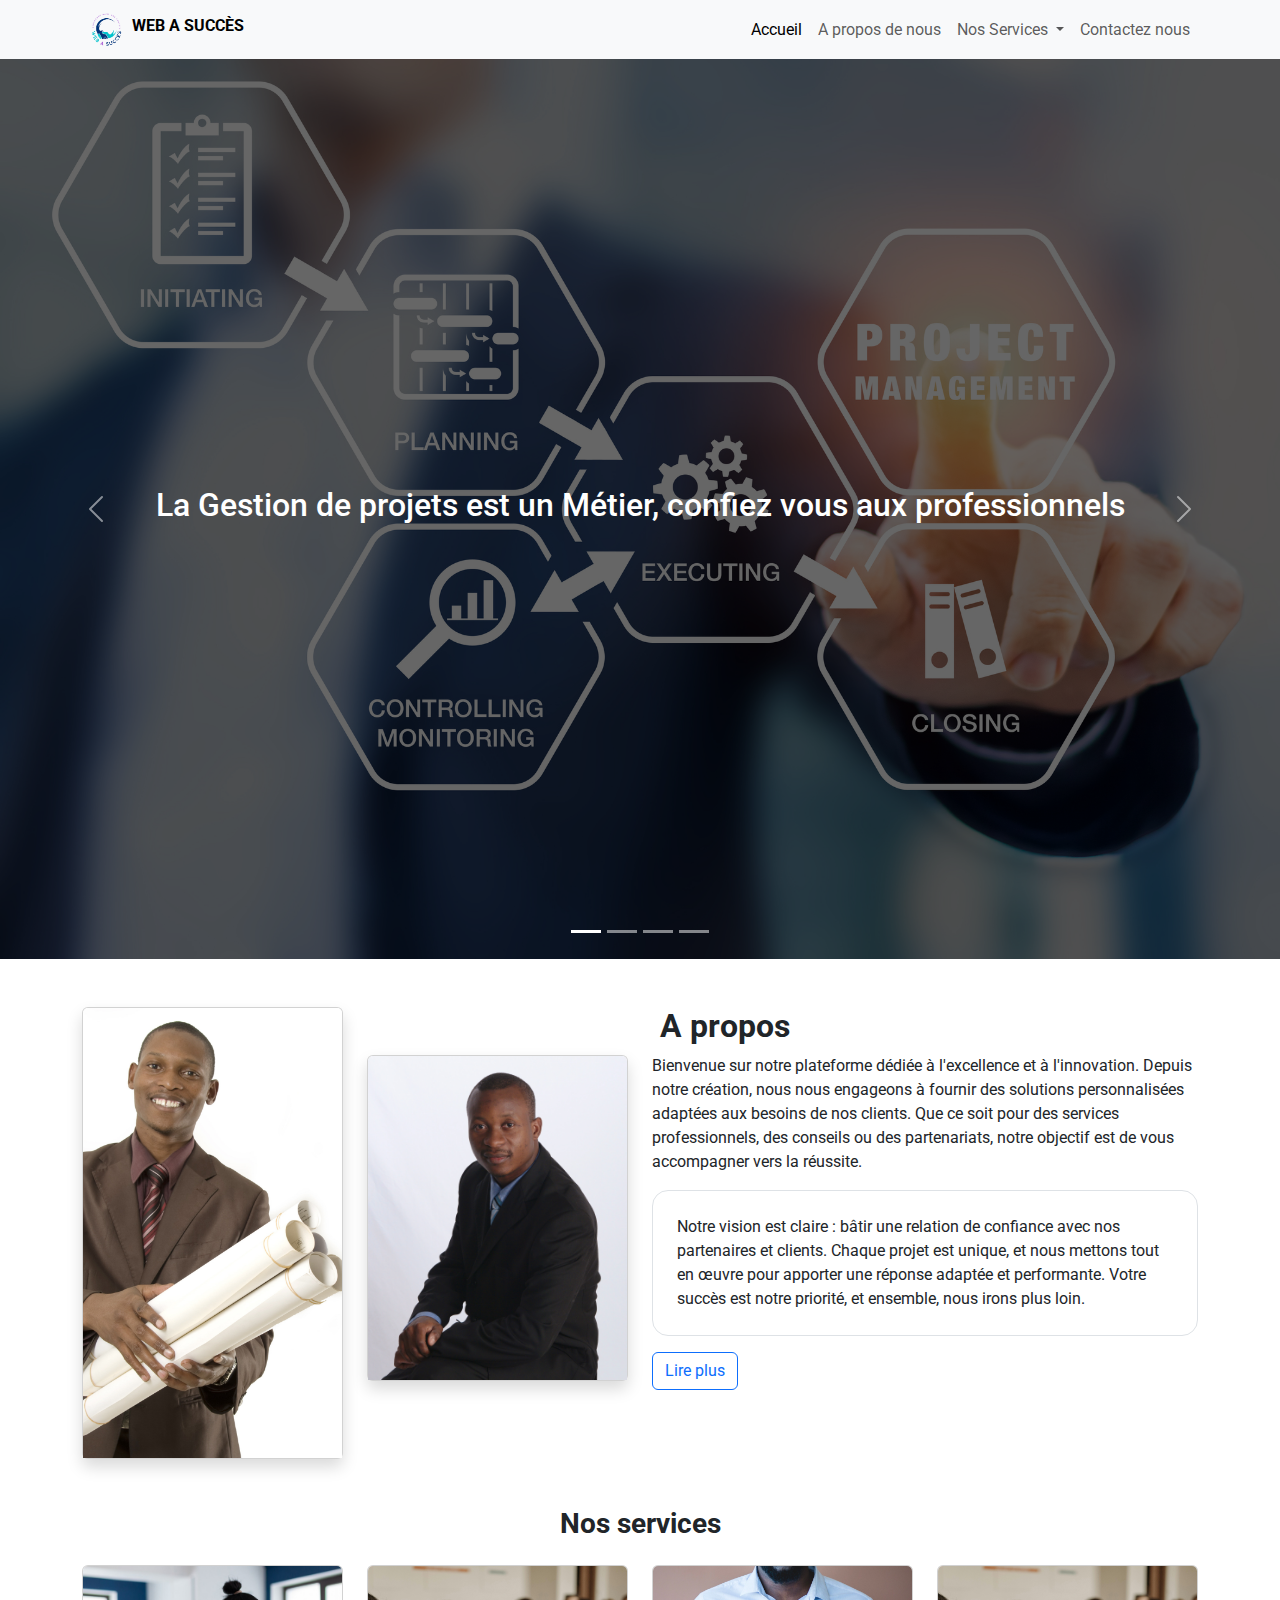
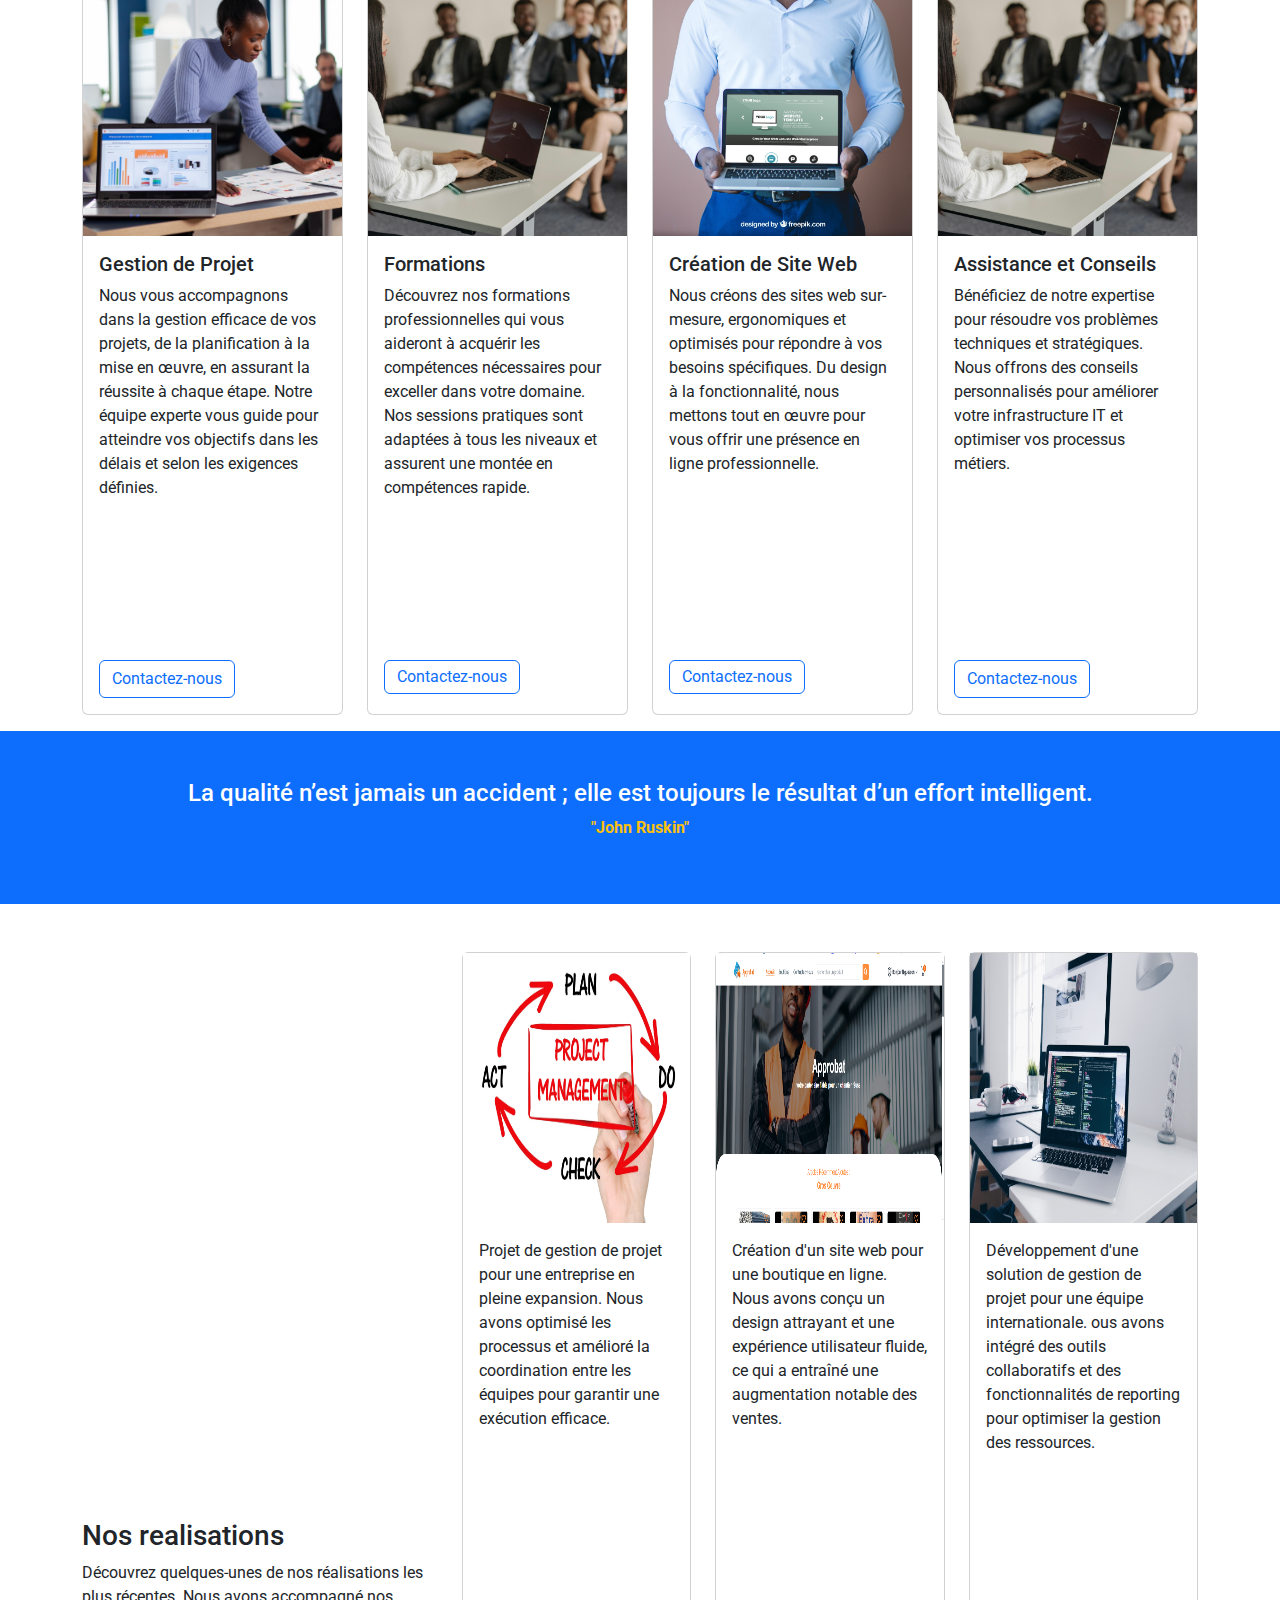
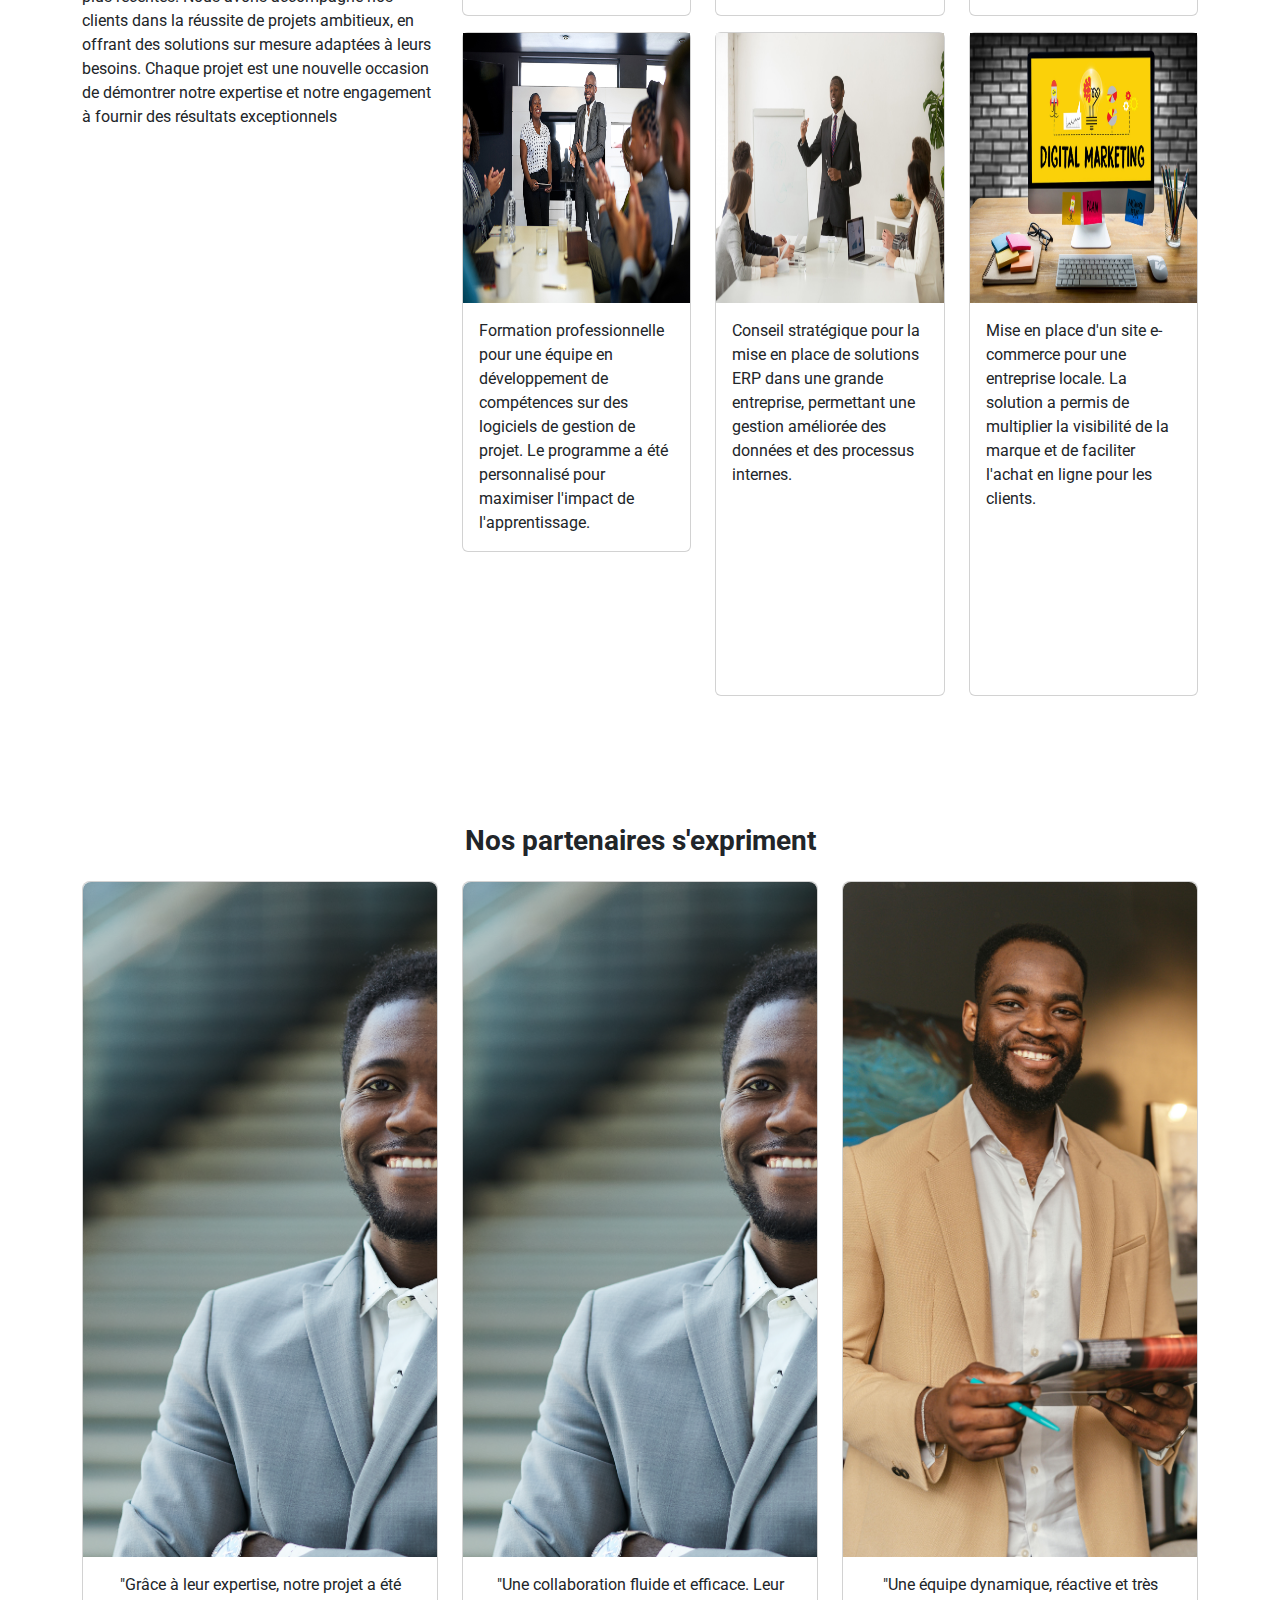
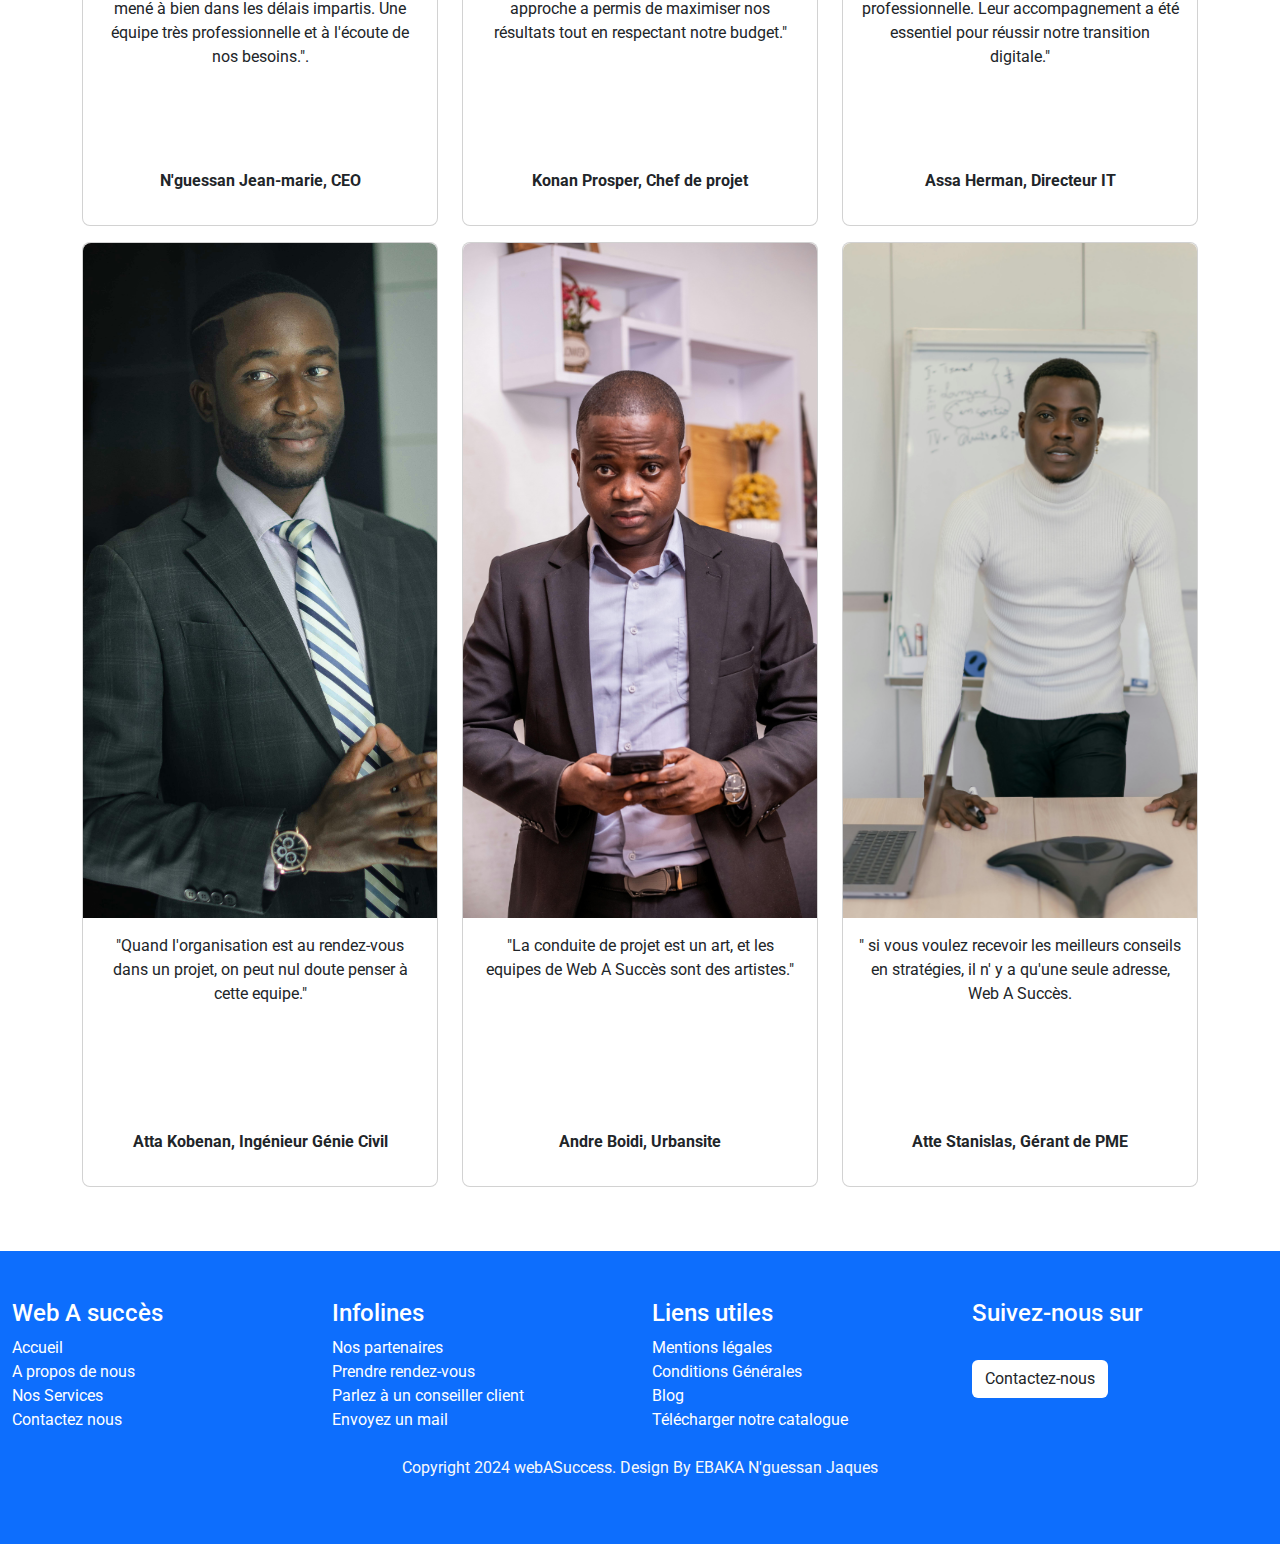
<file: index.html>
<!DOCTYPE html>
<html lang="en">

<head>
  <meta charset="UTF-8">
  <meta name="viewport" content="width=device-width, initial-scale=1.0">
  <title>WEB A SUCCES</title>
  <!-- importation de mon favicon -->
  <link rel="shortcut icon" href="Images/favicon Logo (50 x 50 px).png" type="image/x-icon">

  <!--Police roboto-->
  <link rel="preconnect" href="https://fonts.googleapis.com">
  <link rel="preconnect" href="https://fonts.gstatic.com" crossorigin>
  <link
    href="https://fonts.googleapis.com/css2?family=Nunito:ital,wght@0,200..1000;1,200..1000&family=Pacifico&family=Roboto:ital,wght@0,100;0,300;0,400;0,500;0,700;0,900;1,100;1,300;1,400;1,500;1,700;1,900&display=swap"
    rel="stylesheet">

  <!--Pour les icones-->
  <link rel="stylesheet" href="https://cdnjs.cloudflare.com/ajax/libs/font-awesome/6.7.1/css/all.min.css"
    integrity="sha512-5Hs3dF2AEPkpNAR7UiOHba+lRSJNeM2ECkwxUIxC1Q/FLycGTbNapWXB4tP889k5T5Ju8fs4b1P5z/iB4nMfSQ=="
    crossorigin="anonymous" referrerpolicy="no-referrer" />


  <!-- Bootstrap -->
  <link href="https://cdn.jsdelivr.net/npm/bootstrap@5.3.3/dist/css/bootstrap.min.css" rel="stylesheet"
    integrity="sha384-QWTKZyjpPEjISv5WaRU9OFeRpok6YctnYmDr5pNlyT2bRjXh0JMhjY6hW+ALEwIH" crossorigin="anonymous">
  <script src="https://cdn.jsdelivr.net/npm/bootstrap@5.3.3/dist/js/bootstrap.bundle.min.js"
    integrity="sha384-YvpcrYf0tY3lHB60NNkmXc5s9fDVZLESaAA55NDzOxhy9GkcIdslK1eN7N6jIeHz"
    crossorigin="anonymous"></script>

  <!-- lier le css -->
  <link rel="stylesheet" href="/CSS/style.css">

</head>

<body>
  <!-- navbar boostrap -->
  <nav class="navbar navbar-expand-lg bg-light sticky-top">
    <div class="container">
      <a class="navbar-brand d-flex align-items-center" href="#">
        <img src="Images/logo2.png" class="img-fluid" width="50" alt="Logo">
        <h1 class="h6 text-uppercase fw-bold"> Web A Succès</h1>
      </a>
      <button class="navbar-toggler" type="button" data-bs-toggle="collapse" data-bs-target="#navbarSupportedContent"
        aria-controls="navbarSupportedContent" aria-expanded="false" aria-label="Toggle navigation">
        <span class="navbar-toggler-icon"></span>
      </button>
      <div class="collapse navbar-collapse" id="navbarSupportedContent">
        <ul class="navbar-nav ms-auto mb-2 mb-lg-0">
          <li class="nav-item">
            <a class="nav-link active" aria-current="page" href="#">Accueil</a>
          </li>
          <li class="nav-item">
            <a class="nav-link" href="#apropos">A propos de nous</a>
          </li>
          <li class="nav-item dropdown">
            <a class="nav-link dropdown-toggle" href="#services" role="button" data-bs-toggle="dropdown"
              aria-expanded="false">
              Nos Services
            </a>
            <ul class="dropdown-menu">
              <li><a class="dropdown-item" href="#gestiondeprojet">Gestion de Projet</a></li>
              <li>
                <hr class="dropdown-divider">
              </li>
              <li><a class="dropdown-item" href="#formations">Formations</a></li>
              <li>
                <hr class="dropdown-divider">
              </li>
              <li><a class="dropdown-item" href="#branding">Création de site web</a></li>
              <li>
                <hr class="dropdown-divider">
              </li>
              <li><a class="dropdown-item" href="#assistance">Assistance et Conseils</a></li>
            </ul>
          </li>
          <li class="nav-item">
            <a class="nav-link" href="contact.html"> Contactez nous</a>
          </li>

      </div>
    </div>
  </nav>


  <!--Section hero-->
  <section class="hero mb-5">
    <div class="">
      <div>
        <div id="carouselExampleCaptions" class="carousel slide" data-bs-ride="carousel">
          <div class="carousel-indicators ">
            <button type="button" data-bs-target="#carouselExampleCaptions" data-bs-slide-to="0" class="active"
              aria-current="true" aria-label="Slide 1"></button>
            <button type="button" data-bs-target="#carouselExampleCaptions" data-bs-slide-to="1"
              aria-label="Slide 2"></button>
            <button type="button" data-bs-target="#carouselExampleCaptions" data-bs-slide-to="2"
              aria-label="Slide 3"></button>
            <button type="button" data-bs-target="#carouselExampleCaptions" data-bs-slide-to="3"
              aria-label="Slide 4"></button>
          </div>
          <div class="carousel-inner">

            <!-- item 1 -->
            <div class="carousel-item active hero-item-1 position-relative">
              <div class="overlay"></div>
              <div class="d-flex justify-content-center align-items-center position-relative w-100 h-100">
                <h1 class=" h2 text-white">La Gestion de projets est un Métier, confiez vous aux professionnels</h1>
              </div>
            </div>

            <!-- item  -->
            <div class="carousel-item hero-item-2 position-relative">
              <div class="overlay"></div>
              <div class="d-flex justify-content-center align-items-center position-relative w-100 h-100">
                <h1 class="h2 text-white">Gagnez en visibilité avec nos conseils</h1>
              </div>
            </div>

            <!-- item 3 -->
            <div class="carousel-item hero-item-3 position-relative">
              <div class="overlay"></div>
              <div class="d-flex justify-content-center align-items-center position-relative w-100 h-100">
                <h1 class="h2 text-white">Une Bonne stratégie, bien déroulée vous assure le succès</h1>
              </div>
            </div>

            <!-- item 4 -->
            <div class="carousel-item hero-item-3 position-relative">
              <div class="overlay"></div>
              <div class="d-flex justify-content-center align-items-center position-relative w-100 h-100">
                <h1 class="h2 text-white">La formation est l’essence de tout succès, gagnons ensemble</h1>
              </div>
            </div>


          </div>
          <button class="carousel-control-prev" type="button" data-bs-target="#carouselExampleCaptions"
            data-bs-slide="prev">
            <span class="carousel-control-prev-icon" aria-hidden="true"></span>
            <span class="visually-hidden">Previous</span>
          </button>
          <button class="carousel-control-next" type="button" data-bs-target="#carouselExampleCaptions"
            data-bs-slide="next">
            <span class="carousel-control-next-icon" aria-hidden="true"></span>
            <span class="visually-hidden">Next</span>
          </button>
        </div>
      </div>
    </div>
  </section>

  <!--Section a propos-->
  <section id="apropos" class="mb-5">
    <div class="container justify-content-center">
      <div class="row">
        <div class="col-md-6">
          <div class="row">
            <div class="col-md-6">
              <!-- image décalée 1 -->
              <div class="card shadow">
                <img src="Images/hom costume2.jpg" class=" img-fluid card-img-top object-fit-cover"
                  style="width: 100%; height: 50vh;" alt="...">
              </div>
            </div>
            <!-- image décalée 2 -->
            <div class="col-md-6">
              <div class="card mt-5 shadow">
                <img src="Images/hom costume1.jpg" class="img-fluid card-img-top pd-top 10px" alt="...">
              </div>
            </div>
          </div>
        </div>
        <div class="col-md-6">
          <!--Titre apropos-->
          <H1 class="h2 fw-bold ms-2"> A propos</H1>
          <div>
            <p> Bienvenue sur notre plateforme dédiée à l'excellence et à l'innovation. Depuis notre création, nous nous
              engageons à fournir des solutions personnalisées adaptées aux besoins de nos clients. Que ce soit pour des
              services professionnels, des conseils ou des partenariats, notre objectif est de vous accompagner vers la
              réussite.</p>
          </div>
          <!--Mot du gérant-->
          <div class="border p-4 d-flex justify-content-center align-items-center rounded-4 mb-3">
            <p class="m-0 p-0"> Notre vision est claire : bâtir une relation de confiance avec nos partenaires et
              clients. Chaque projet est unique, et nous mettons tout en œuvre pour apporter une réponse adaptée et
              performante. Votre succès est notre priorité, et ensemble, nous irons plus loin.
            </p>

          </div>
          <!-- bouton lire plus apropos -->
          <a class="btn btn-outline-primary" href="#a">Lire plus <i class="fa fa-arrow-right"></i></a>
        </div>

      </div>
    </div>
  </section>

  <!--Nos services-->
  <section id="services">
    <div class="container">
      <h3 class="fw-bold text-center mb-4">Nos services</h3>
      <div class="row">

        <div class="col-md-3 mb-3">
          <div class="card" style="height: 100%;">
            <img src="Images/EA_GDP.jpeg" class="card-img-top object-fit-cover" style="width: 100%; height: 30vh;"
              alt="...">
            <div class="card-body">
              <h5 class="card-title">Gestion de Projet</h5>
              <p class="card-text" style="width: 100%; height: 40vh;">Nous vous accompagnons dans la gestion efficace
                de vos projets, de la planification à la mise en œuvre, en assurant la réussite à chaque étape. Notre
                équipe experte vous guide pour atteindre vos objectifs dans
                les délais et selon les exigences définies.</p>

              <!-- animer le bouton class="btn btn-outline-primary" -->
              <a href="contact.html" class="btn btn-outline-primary pd-top-3px">Contactez-nous</a>
            </div>
          </div>
        </div>

        <div class="col-md-3 mb-3">
          <div class="card" style="height: 100%;">
            <img src="Images/afri_formation.jpg" class="card-img-top object-fit-cover"
              style="width: 100%; height: 30vh;" alt="...">
            <div class="card-body">
              <h5 class="card-title">Formations</h5>
              <p class="card-text" style="width: 100%; height: 40vh;">Découvrez nos formations professionnelles qui vous
                aideront à acquérir les
                compétences nécessaires pour
                exceller dans votre domaine. Nos sessions pratiques sont adaptées à tous les niveaux et assurent une
                montée en compétences rapide.</p>
              <a href="#" class="btn btn-outline-primary py-1">Contactez-nous</a>
            </div>
          </div>
        </div>

        <div class="col-md-3 mb-3">
          <div class="card" style="height: 100%;">
            <img src="Images/EA_WEB dev.jpeg" class="card-img-top object-fit-cover" style="width: 100%; height: 30vh;"
              alt="...">
            <div class="card-body">
              <h5 class="card-title">Création de Site Web</h5>
              <p class="card-text" style="width: 100%; height: 40vh;">Nous créons des sites web sur-mesure, ergonomiques
                et optimisés pour répondre à vos
                besoins spécifiques.
                Du design à la fonctionnalité, nous mettons tout en œuvre pour vous offrir une présence en ligne
                professionnelle.</p>
              <a href="#" class="btn btn-outline-primary py-1">Contactez-nous</a>
            </div>
          </div>
        </div>

        <div class="col-md-3 mb-3">
          <div class="card" style="height: 100%;">
            <img src="Images/afri_formation.jpg" class="card-img-top object-fit-cover"
              style="width: 100%; height: 30vh;" alt="...">
            <div class="card-body">
              <h5 class="card-title">Assistance et Conseils</h5>
              <p class="card-text" style="width: 100%; height: 40vh;">Bénéficiez de notre expertise pour résoudre vos
                problèmes techniques et
                stratégiques. Nous offrons des
                conseils personnalisés pour améliorer votre infrastructure IT et optimiser vos processus métiers.</p>
              <a href="#" class="btn btn-outline-primary pd-top-3px">Contactez-nous</a>
            </div>
          </div>
        </div>
      </div>
    </div>
  </section>

  <!-- citation -->
  <section class="bg-primary" id="citation ">
    <div class="container text-center text-white  py-5">
      <p class="h4"> La qualité n’est jamais un accident ; elle est toujours le
        résultat d’un effort intelligent.</p>
      <p class="fw-bold text-warning"> "John Ruskin"</p>
    </div>
  </section>

  <!-- quelques realisations -->
  <section class="py-5 bg-white" id="realisations">
    <div class="container">
      <div class="row align-items-center">
        <!-- centrer le texte realisation -->
        <div class="col-md-4 justify-content-center">
          <h3>Nos realisations</h3>
          <p>Découvrez quelques-unes de nos réalisations les plus récentes. Nous avons accompagné nos clients dans la
            réussite de projets ambitieux, en offrant des solutions sur mesure adaptées à leurs besoins. Chaque projet
            est
            une nouvelle occasion de démontrer notre expertise et notre engagement à fournir des résultats exceptionnels
          </p>

        </div>
        <!-- presenter les recentes realisations avec des card -->
        <div class="col-md-8">
          <div class="row">
            <!-- item1 -->
            <div class="col-md-4 mb-3">
              <div class="card">
                <img src="Images/GDP_3.png" lass=" img-fluid card-img-top object-fit-cover"
                  style="width: 100%; height: 30vh;" alt="...">
                <div class="card-body">
                  <p class="card-text" style="width: 100%; height: 40vh;">Projet de gestion de projet pour une
                    entreprise en pleine expansion. Nous avons
                    optimisé les processus et
                    amélioré la coordination entre les équipes pour garantir une exécution efficace.</p>
                </div>
              </div>
            </div>

            <!-- item2 -->
            <div class="col-md-4 mb-3">
              <div class="card">
                <img src="Images/approbat.png" lass=" img-fluid card-img-top object-fit-cover"
                  style="width: 100%; height: 30vh;" alt="...">
                <div class="card-body">
                  <p class="card-text" style="width: 100%; height: 40vh;">Création d'un site web pour une boutique en
                    ligne. Nous avons conçu un design
                    attrayant et une expérience
                    utilisateur fluide, ce qui a entraîné une augmentation notable des ventes.</p>
                </div>
              </div>
            </div>

            <!-- item3 -->
            <div class="col-md-4 mb-3">
              <div class="card">
                <img src="Images/informatique_2.png" lass=" img-fluid card-img-top object-fit-cover"
                  style="width: 100%; height: 30vh;" alt="...">
                <div class="card-body">
                  <p class="card-text" style="width: 100%; height: 40vh;">Développement d'une solution de gestion de
                    projet pour une équipe internationale. ous avons intégré des outils collaboratifs et des
                    fonctionnalités de reporting pour optimiser la gestion des ressources.
                  </p>
                </div>
              </div>
            </div>

            <!-- item4 -->
            <div class="col-md-4 mb-3">
              <div class="card">
                <img src="Images/esprit entreprise.jpg" lass=" img-fluid card-img-top object-fit-cover"
                  style="width: 100%; height: 30vh;" alt="...">
                <div class="card-body">
                  <p class="card-text">Formation professionnelle pour une équipe en développement de compétences sur
                    des logiciels de gestion
                    de projet. Le programme a été personnalisé pour maximiser l'impact de l'apprentissage.</p>
                </div>
              </div>
            </div>

            <!-- item5 -->
            <div class="col-md-4 mb-3">
              <div class="card">
                <img src="Images/EA_FORMATION.jpeg" lass=" img-fluid card-img-top object-fit-cover"
                  style="width: 100%; height: 30vh;" alt="...">
                <div class="card-body">
                  <p class="card-text" style="width: 100%; height: 40vh;">Conseil stratégique pour la mise en place de
                    solutions ERP dans une grande
                    entreprise, permettant une
                    gestion améliorée des données et des processus internes.</p>
                </div>
              </div>
            </div>

            <!-- item6 -->
            <div class="col-md-4 mb-3">
              <div class="card">
                <img src="Images/Mdigital_1.png" lass=" img-fluid card-img-top object-fit-cover"
                  style="width: 100%; height: 30vh;" alt="...">
                <div class="card-body">
                  <p class="card-text" style="width: 100%; height: 40vh;">Mise en place d'un site e-commerce pour une
                    entreprise locale. La solution a
                    permis de multiplier la
                    visibilité de la marque et de faciliter l'achat en ligne pour les clients.</p>
                </div>
              </div>
            </div>

          </div>
        </div>
      </div>
    </div>

  </section>

  <!-- Témoignages -->
  <section class="py-5 bg-white" id="Témoignages">
    <div class="container py-3">
      <H3 class="fw-bold text-center"> Nos partenaires s'expriment</H3>
    </div>
    <div>
      <div class="container text-center">
        <div class="row">

          <!-- item1 -->
          <div class="col-md-4 mb-3">
            <div class="card rounded-3">
              <img src="Images/entre_3.png" class="card-img-top object-fit-cover"
                style="width: 100%; height: 75vh; border-top-left-radius: 8px; border-top-right-radius: 8px;" alt="...">
              <div class="card-body">
                <p class="card-text " style="width: 100%; height: 20vh;">"Grâce à leur expertise, notre projet a été
                  mené à bien dans les délais impartis.
                  Une équipe très professionnelle et à l'écoute de nos besoins.".</p>
                <p class="fw-bold">N'guessan Jean-marie, CEO</p>
              </div>
            </div>
          </div>

          <!-- item2 -->
          <div class="col-md-4 mb-3">
            <div class="card rounded-3">
              <img src="Images/entre_3.png" class="card-img-top object-fit-cover"
                style="width: 100%; height: 75vh; border-top-left-radius: 8px; border-top-right-radius: 8px;" alt="...">
              <div class="card-body">
                <p class="card-text " style="width: 100%; height: 20vh;"> "Une collaboration fluide et efficace. Leur
                  approche a permis de maximiser nos
                  résultats tout en respectant notre budget."</p>
                <p class="fw-bold"> Konan Prosper, Chef de projet</p>
              </div>
            </div>
          </div>

          <!-- item3 -->
          <div class="col-md-4 mb-3">
            <div class="card rounded-3">
              <img src="Images/entre_4.jpg" class="card-img-top object-fit-cover"
                style="width: 100%; height: 75vh; border-top-left-radius: 8px; border-top-right-radius: 8px;" alt="...">
              <div class="card-body">
                <p class="card-text " style="width: 100%; height: 20vh;">"Une équipe dynamique, réactive et très
                  professionnelle. Leur accompagnement a été
                  essentiel pour réussir notre transition digitale."</p>
                <p class="fw-bold"> Assa Herman, Directeur IT</p>
              </div>
            </div>
          </div>

          <!-- item4 -->
          <div class="col-md-4 mb-3">
            <div class="card rounded-3">
              <img src="Images/entre_6.jpg" class="card-img-top object-fit-cover"
                style="width: 100%; height: 75vh; border-top-left-radius: 8px; border-top-right-radius: 8px;" alt="...">
              <div class="card-body">
                <p class="card-text " style="width: 100%; height: 20vh;"> "Quand l'organisation est au rendez-vous dans
                  un projet, on peut nul doute penser
                  à cette equipe."</p>
                <p class="fw-bold"> Atta Kobenan, Ingénieur Génie Civil</p>
              </div>
            </div>
          </div>

          <!-- item5 -->
          <div class="col-md-4 mb-3">
            <div class="card rounded-3">
              <img src="Images/entre_1.jpg" class="card-img-top object-fit-cover"
                style="width: 100%; height: 75vh; border-top-left-radius: 8px; border-top-right-radius: 8px;" alt="...">
              <div class="card-body">
                <p class="card-text " style="width: 100%; height: 20vh;">"La conduite de projet est un art, et les
                  equipes de Web A Succès sont des
                  artistes."</p>
                <p class="fw-bold"> Andre Boidi, Urbansite</p>
              </div>
            </div>
          </div>

          <!-- item6 -->
          <div class="col-md-4 mb-3">
            <div class="card rounded-3">
              <img src="Images/img1.jpg" class="card-img-top object-fit-cover"
                style="width: 100%; height: 75vh; border-top-left-radius: 8px; border-top-right-radius: 8px;" alt="...">
              <div class="card-body">
                <p class="card-text " style="width: 100%; height: 20vh;">" si vous voulez recevoir les meilleurs
                  conseils en stratégies, il n' y a qu'une
                  seule adresse, Web A Succès.</p>
                <p class="fw-bold"> Atte Stanislas, Gérant de PME</p>
              </div>
            </div>
          </div>


        </div>
      </div>
    </div>

  </section>

  <!-- footer -->
  <footer class="py-5 bg-primary " id="footer">
    <div class="container-fluid">
      <div class="row">

        <div class="col-md-3 mb-4">
          <!-- plan du site -->
          <h4 class="text-white">Web A succès</h4>
          <ul class="text-white" style="list-style: none; padding: 0; margin: 0;">
            <li class="p-0 m-0"><a class="text-decoration-none text-white" href="#"><i class="fa fa-angle-right"></i>
                Accueil</a>
            </li>
            <li class="p-0 m-0"><a class="text-decoration-none text-white" href="#apropos"><i
                  class="fa fa-angle-right"></i> A propos de nous</a></li>
            <li class="p-0 m-0"><a class="text-decoration-none text-white" href="#services"><i
                  class="fa fa-angle-right"></i> Nos Services</a>
            </li>
            <li class="p-0 m-0"><a class="text-decoration-none text-white" href="contact.html"><i
                  class="fa fa-angle-right"></i> Contactez nous</a>
            </li>
          </ul>
        </div>

        <div class="col-md-3 mb-4">
          <!-- liste Liens utiles -->
          <h4 class="text-white">Infolines</h4>
          <ul class="text-white" style="list-style: none; padding: 0; margin: 0;">
            <!--renvoie à la-->
            <li class="p-0 m-0"><a class="text-decoration-none text-white" href="#a"></a><i
                class="fa fa-angle-right"></i> Nos partenaires</a>
            </li>

            <!-- adresse pas encore inséré -->
            <li class="p-0 m-0"><a class="text-decoration-none text-white" href="#a"><i class="fa fa-angle-right"></i>
                Prendre rendez-vous </a></li>

            <!-- page à creer inséré -->
            <li class="p-0 m-0"><a class="text-decoration-none text-white" href="#a"><i class="fa fa-angle-right"></i>
                Parlez à un conseiller client</a>
            </li>
            <li class="p-0 m-0"><a class="text-decoration-none text-white" href="#a"><i class="fa fa-angle-right"></i>
                Envoyez un mail</a>
            </li>
          </ul>
        </div>

        <div class="col-md-3 mb-4">
          <!-- liste plan du site -->
          <h4 class="text-white">Liens utiles</h4>
          <ul class="text-white" style="list-style: none; padding: 0; margin: 0;">
            <!-- Mentions légales à inserer -->
            <li class="p-0 m-0"><a class="text-decoration-none text-white" href="#a"><i class="fa fa-angle-right"></i>
                Mentions légales</a>
            </li>
            <!-- Conditions Générales à inserer -->
            <li class="p-0 m-0"><a class="text-decoration-none text-white" href="#a"><i class="fa fa-angle-right"></i>
                Conditions Générales</a></li>

            <li class="p-0 m-0"><a class="text-decoration-none text-white" href="#a"><i class="fa fa-angle-right"></i>
                Blog</a>
            </li>
            <!-- Télécharger notre catalogue à inserer -->
            <li class="p-0 m-0"><a class="text-decoration-none text-white" href="#a"><i class="fa fa-angle-right"></i>
                Télécharger notre catalogue</a>
            </li>
          </ul>
        </div>

        <div class="col-md-3 mb-4">
          <!-- liste plan du site -->
          <h4 class="text-white">Suivez-nous sur</h4>
          <div class="d-flex">
            <a href="" class="text-decoration-none text-white mx-2"><i class="fab fa-facebook fa-2x"></i></a>
            <a href="" class="text-decoration-none text-white mx-2"><i class="fab fa-linkedin fa-2x"></i></a>
            <a href="" class="text-decoration-none text-white mx-2"><i class="fab fa-youtube fa-2x"></i></a>
          </div>
          <div class="py-4">
            <a href="contact.html" class="btn btn-rounded-outline-warning bg-white">Contactez-nous</a>
          </div>
        </div>
      </div>
    </div>
    <!-- copyright -->
    <div class="text-center text-light">
      <p>Copyright <i class="fa fa-copyright"></i> 2024 webASuccess. Design By EBAKA N'guessan Jaques</p>
    </div>
  </footer>
</body>

</html>
</file>
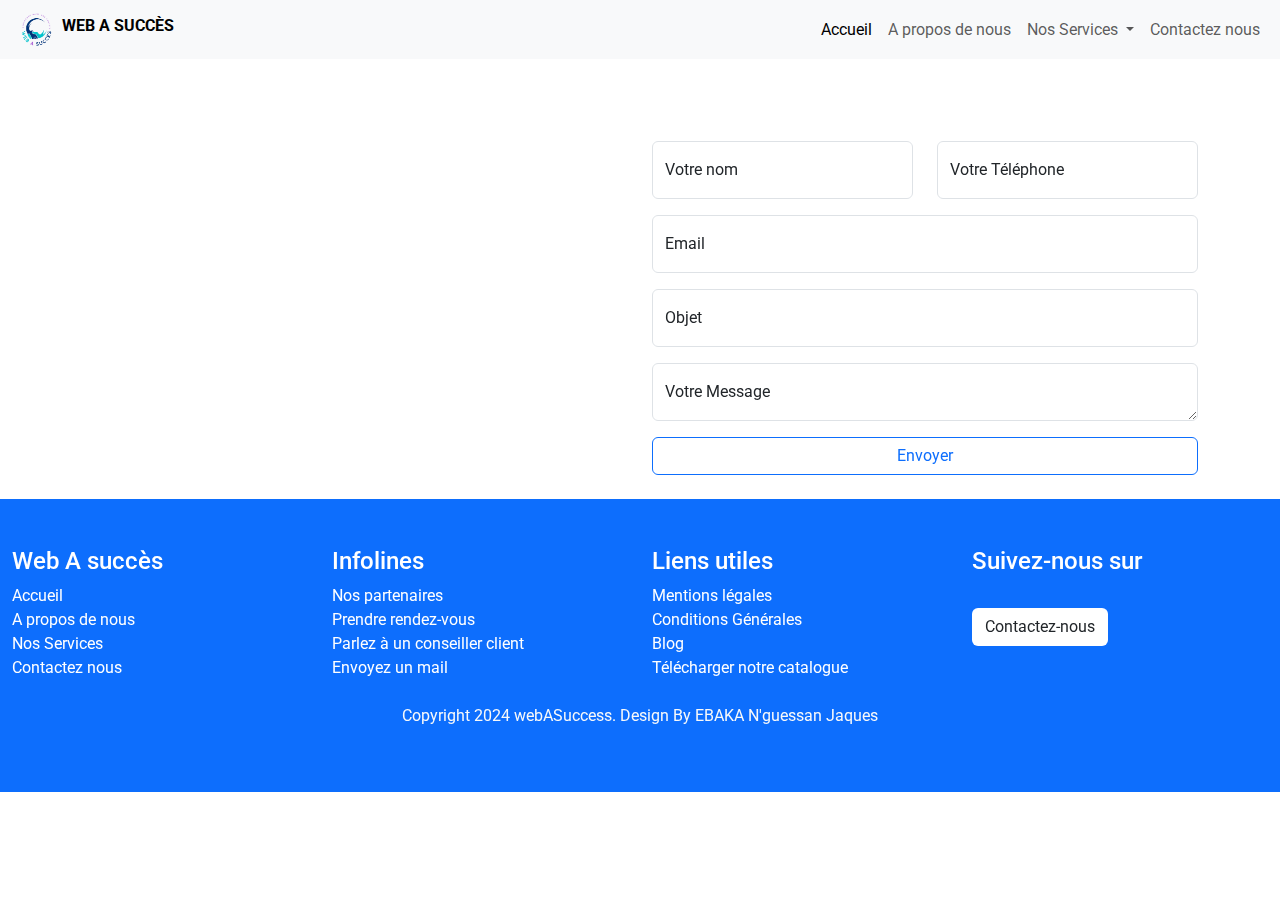
<file: contact.html>
<!DOCTYPE html>
<html lang="en">

<head>
  <meta charset="UTF-8">
  <meta name="viewport" content="width=device-width, initial-scale=1.0">
  <title>Contactez-nous</title>
  <!-- importation de mon favicon -->
  <link rel="shortcut icon" href="Images/favicon Logo (50 x 50 px).png" type="image/x-icon">

  <!--Police roboto-->
  <link rel="preconnect" href="https://fonts.googleapis.com">
  <link rel="preconnect" href="https://fonts.gstatic.com" crossorigin>
  <link
    href="https://fonts.googleapis.com/css2?family=Nunito:ital,wght@0,200..1000;1,200..1000&family=Pacifico&family=Roboto:ital,wght@0,100;0,300;0,400;0,500;0,700;0,900;1,100;1,300;1,400;1,500;1,700;1,900&display=swap"
    rel="stylesheet">

  <!--Pour les icones-->
  <link rel="stylesheet" href="https://cdnjs.cloudflare.com/ajax/libs/font-awesome/6.7.1/css/all.min.css"
    integrity="sha512-5Hs3dF2AEPkpNAR7UiOHba+lRSJNeM2ECkwxUIxC1Q/FLycGTbNapWXB4tP889k5T5Ju8fs4b1P5z/iB4nMfSQ=="
    crossorigin="anonymous" referrerpolicy="no-referrer" />


  <!-- Bootstrap -->
  <link href="https://cdn.jsdelivr.net/npm/bootstrap@5.3.3/dist/css/bootstrap.min.css" rel="stylesheet"
    integrity="sha384-QWTKZyjpPEjISv5WaRU9OFeRpok6YctnYmDr5pNlyT2bRjXh0JMhjY6hW+ALEwIH" crossorigin="anonymous">
  <script src="https://cdn.jsdelivr.net/npm/bootstrap@5.3.3/dist/js/bootstrap.bundle.min.js"
    integrity="sha384-YvpcrYf0tY3lHB60NNkmXc5s9fDVZLESaAA55NDzOxhy9GkcIdslK1eN7N6jIeHz"
    crossorigin="anonymous"></script>

  <!-- lier le css -->
  <link rel="stylesheet" href="/CSS/style.css">

</head>

<body>

  <!-- navbar boostrap -->
  <nav class="navbar navbar-expand-lg bg-light sticky-top">
    <div class="container-fluid">
      <a class="navbar-brand d-flex align-items-center" href="#">
        <img src="Images/logo2.png" class="img-fluid" width="50" alt="Logo">
        <h1 class="h6 text-uppercase fw-bold"> Web A Succès</h1>
      </a>
      <button class="navbar-toggler" type="button" data-bs-toggle="collapse" data-bs-target="#navbarSupportedContent"
        aria-controls="navbarSupportedContent" aria-expanded="false" aria-label="Toggle navigation">
        <span class="navbar-toggler-icon"></span>
      </button>
      <div class="collapse navbar-collapse" id="navbarSupportedContent">
        <ul class="navbar-nav ms-auto mb-2 mb-lg-0">
          <li class="nav-item">
            <a class="nav-link active" aria-current="page" href="index.html#">Accueil</a>
          </li>
          <li class="nav-item">
            <a class="nav-link" href="index.html#apropos">A propos de nous</a>
          </li>
          <li class="nav-item dropdown">
            <a class="nav-link dropdown-toggle" href="index.html#services" role="button" data-bs-toggle="dropdown"
              aria-expanded="false">
              Nos Services
            </a>
            <ul class="dropdown-menu">
              <li><a class="dropdown-item" href="index.html#gestiondeprojet">Gestion de Projet</a></li>
              <li>
                <hr class="dropdown-divider">
              </li>
              <li><a class="dropdown-item" href="index.html#formations">Formations</a></li>
              <li>
                <hr class="dropdown-divider">
              </li>
              <li><a class="dropdown-item" href="index.html#branding">Branding et Creation de portofolio</a></li>
              <li>
                <hr class="dropdown-divider">
              </li>
              <li><a class="dropdown-item" href="index.html#assistance">Assistance et Conseils</a></li>
            </ul>
          </li>
          <li class="nav-item">
            <a class="nav-link" href="contact.html"> Contactez nous</a>
          </li>

      </div>
    </div>
  </nav>
  <style>
    .logo {
      width: 100px;
      /* Taille fixe pour le logo */
      height: auto;
      /* Maintient les proportions */
    }
  </style>

  <section id="contact" class="bg-white">
    <div class="container py-4">
      <div class="row">
        <div class="col-md-6">
          <!--Map-->
          <iframe
            src="https://www.google.com/maps/embed?pb=!1m21!1m12!1m3!1d496.518173345704!2d-4.001387094138707!3d5.39480600616467!2m3!1f0!2f0!3f0!3m2!1i1024!2i768!4f13.1!4m6!3e6!4m0!4m3!3m2!1d5.3947639!2d-4.0014943999999995!5e0!3m2!1sfr!2sci!4v1733402333998!5m2!1sfr!2sci"
            width="400" height="300" style="border:0;" allowfullscreen="" loading="lazy"
            referrerpolicy="no-referrer-when-downgrade"></iframe>
        </div>
        <div class="col-md-6">
          <!--Formulaire de contact-->
          <h3 class="text-white mb-4">Envoyez votre message</h3>

          <form action="#a" class="row">
            <div class="col-md-6">
              <div class="form-floating mb-3">
                <input type="text" class="form-control" id="floatingInput" placeholder="saisir votre nom">
                <label for="floatingInput">Votre nom</label>
              </div>
            </div>
            <div class="col-md-6">
              <div class="form-floating mb-3">
                <input type="tel" class="form-control" id="floatingInput" placeholder="saisir votre telphone">
                <label for="floatingInput">Votre Téléphone</label>
              </div>
            </div>
            <div class="col-md-12">
              <div class="form-floating mb-3">
                <input type="email" class="form-control" id="floatingInput" placeholder="saisir votre telphone">
                <label for="floatingInput">Email</label>
              </div>
            </div>
            <div class="col-md-12">
              <div class="form-floating mb-3">
                <input type="text" class="form-control" id="floatingInput" placeholder="saisir votre telphone">
                <label for="floatingInput">Objet</label>
              </div>
            </div>
            <div class="col-md-12">
              <div class="form-floating mb-3">
                <textarea name="" id="" row="10" class="form-control" placeholder="Votre message"></textarea>
                <label for="floatingInput">Votre Message</label>
              </div>
            </div>

            <div class="col-md-12">
              <button class="btn btn-outline-primary form-control">Envoyer</button>
            </div>
          </form>
        </div>
      </div>
    </div>
  </section>

  <!-- footer -->
  <footer class="py-5 bg-primary " id="footer">
    <div class="container-fluid">
      <div class="row">

        <div class="col-md-3 mb-4">
          <!-- plan du site -->
          <h4 class="text-white">Web A succès</h4>
          <ul class="text-white" style="list-style: none; padding: 0; margin: 0;">
            <li class="p-0 m-0"><a class="text-decoration-none text-white" href="index.html#"><i
                  class="fa fa-angle-right"></i>
                Accueil</a>
            </li>
            <li class="p-0 m-0"><a class="text-decoration-none text-white" href="index.html#apropos"><i
                  class="fa fa-angle-right"></i> A propos de nous</a></li>
            <li class="p-0 m-0"><a class="text-decoration-none text-white" href="index.html#services"><i
                  class="fa fa-angle-right"></i> Nos Services</a>
            </li>
            <li class="p-0 m-0"><a class="text-decoration-none text-white" href="contact.html"><i
                  class="fa fa-angle-right"></i> Contactez nous</a>
            </li>
          </ul>
        </div>

        <div class="col-md-3 mb-4">
          <!-- liste Liens utiles -->
          <h4 class="text-white">Infolines</h4>
          <ul class="text-white" style="list-style: none; padding: 0; margin: 0;">
            <!--renvoie à la-->
            <li class="p-0 m-0"><a class="text-decoration-none text-white" href="#a"></a><i
                class="fa fa-angle-right"></i> Nos partenaires</a>
            </li>

            <!-- adresse pas encore inséré -->
            <li class="p-0 m-0"><a class="text-decoration-none text-white" href="#a"><i class="fa fa-angle-right"></i>
                Prendre rendez-vous </a></li>

            <!-- page à creer inséré -->
            <li class="p-0 m-0"><a class="text-decoration-none text-white" href="#a"><i class="fa fa-angle-right"></i>
                Parlez à un conseiller client</a>
            </li>
            <li class="p-0 m-0"><a class="text-decoration-none text-white" href="#a"><i class="fa fa-angle-right"></i>
                Envoyez un mail</a>
            </li>
          </ul>
        </div>

        <div class="col-md-3 mb-4">
          <!-- liste plan du site -->
          <h4 class="text-white">Liens utiles</h4>
          <ul class="text-white" style="list-style: none; padding: 0; margin: 0;">
            <!-- Mentions légales à inserer -->
            <li class="p-0 m-0"><a class="text-decoration-none text-white" href="#a"><i class="fa fa-angle-right"></i>
                Mentions légales</a>
            </li>
            <!-- Conditions Générales à inserer -->
            <li class="p-0 m-0"><a class="text-decoration-none text-white" href="#a"><i class="fa fa-angle-right"></i>
                Conditions Générales</a></li>

            <li class="p-0 m-0"><a class="text-decoration-none text-white" href="#a"><i class="fa fa-angle-right"></i>
                Blog</a>
            </li>
            <!-- Télécharger notre catalogue à inserer -->
            <li class="p-0 m-0"><a class="text-decoration-none text-white" href="#a"><i class="fa fa-angle-right"></i>
                Télécharger notre catalogue</a>
            </li>
          </ul>
        </div>

        <div class="col-md-3 mb-4">
          <!-- liste plan du site -->
          <h4 class="text-white">Suivez-nous sur</h4>
          <div class="d-flex">
            <a href="" class="text-decoration-none text-white mx-2"><i class="fab fa-facebook fa-2x"></i></a>
            <a href="" class="text-decoration-none text-white mx-2"><i class="fab fa-linkedin fa-2x"></i></a>
            <a href="" class="text-decoration-none text-white mx-2"><i class="fab fa-youtube fa-2x"></i></a>
          </div>
          <div class="py-4">
            <a href="contact.html" class="btn btn-rounded-outline-warning bg-white">Contactez-nous</a>
          </div>
        </div>
      </div>
    </div>
    <!-- copyright -->
    <div class="text-center text-light">
      <p>Copyright <i class="fa fa-copyright"></i> 2024 webASuccess. Design By EBAKA N'guessan Jaques</p>
    </div>
  </footer>
</body>

</html>
</file>
<file: CSS/style.css>
* {
    font-family: "Roboto", sans-serif;
}

.hero {
    height: 100vh;
    width: 100%;
}

.overlay {
    position: absolute;
    top: 0;
    left: 0;
    right: 0;
    bottom: 0;
    background-color: rgba(0, 0, 0, .6);
}

.hero-item-1 {
    height: 100vh;
    width: 100%;
    background: url(/Images/p1.jpg);
    background-position: center;
    background-repeat: no-repeat;
    background-size: cover;
}

.hero-item-2 {
    height: 100vh;
    width: 100%;
    background: url(/Images/m1.jpg);
    background-position: center;
    background-repeat: no-repeat;
    background-size: cover;
}

.hero-item-3 {
    height: 100vh;
    width: 100%;
    background: url(/Images/EA_GDP.jpeg);
    background-position: center;
    background-repeat: no-repeat;
    background-size: cover;
}

.hero-item-4 {
    height: 100vh;
    width: 100%;
    background: url(/Images/EA_ASSISTANCE.jpeg);
    background-position: center;
    background-repeat: no-repeat;
    background-size: cover;
}
</file>
